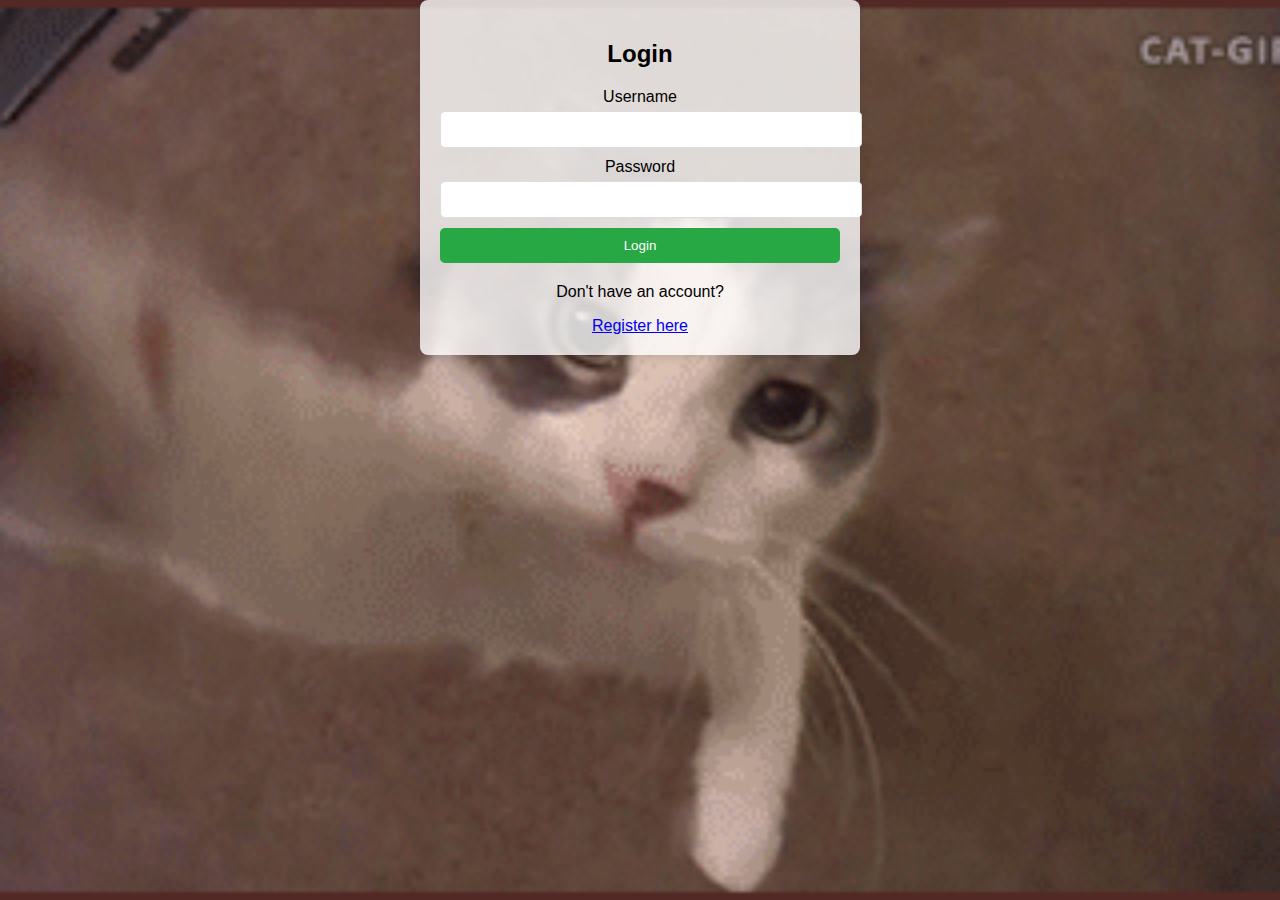
<file: index.html>
<!DOCTYPE html>
<html lang="en">
<head>
    <meta charset="UTF-8">
    <meta name="viewport" content="width=device-width, initial-scale=1.0">
    <title>Login - Hacker Portal</title>
    <link rel="stylesheet" href="style.css">
</head>
<body>
    <div class="login-container">
        <h2>Login</h2>
        <form id="login-form">
            <label for="username">Username</label>
            <input type="text" id="username" required>
            
            <label for="password">Password</label>
            <input type="password" id="password" required>
            
            <button type="submit">Login</button>
            <p id="login-error" class="error-message"></p>
        </form>
        
        <div class="register-section">
            <p>Don't have an account?</p>
            <a href="register.html" class="register-button">Register here</a>
        </div>
    </div>

    <script src="script.js"></script>
</body>
</html>
</file>
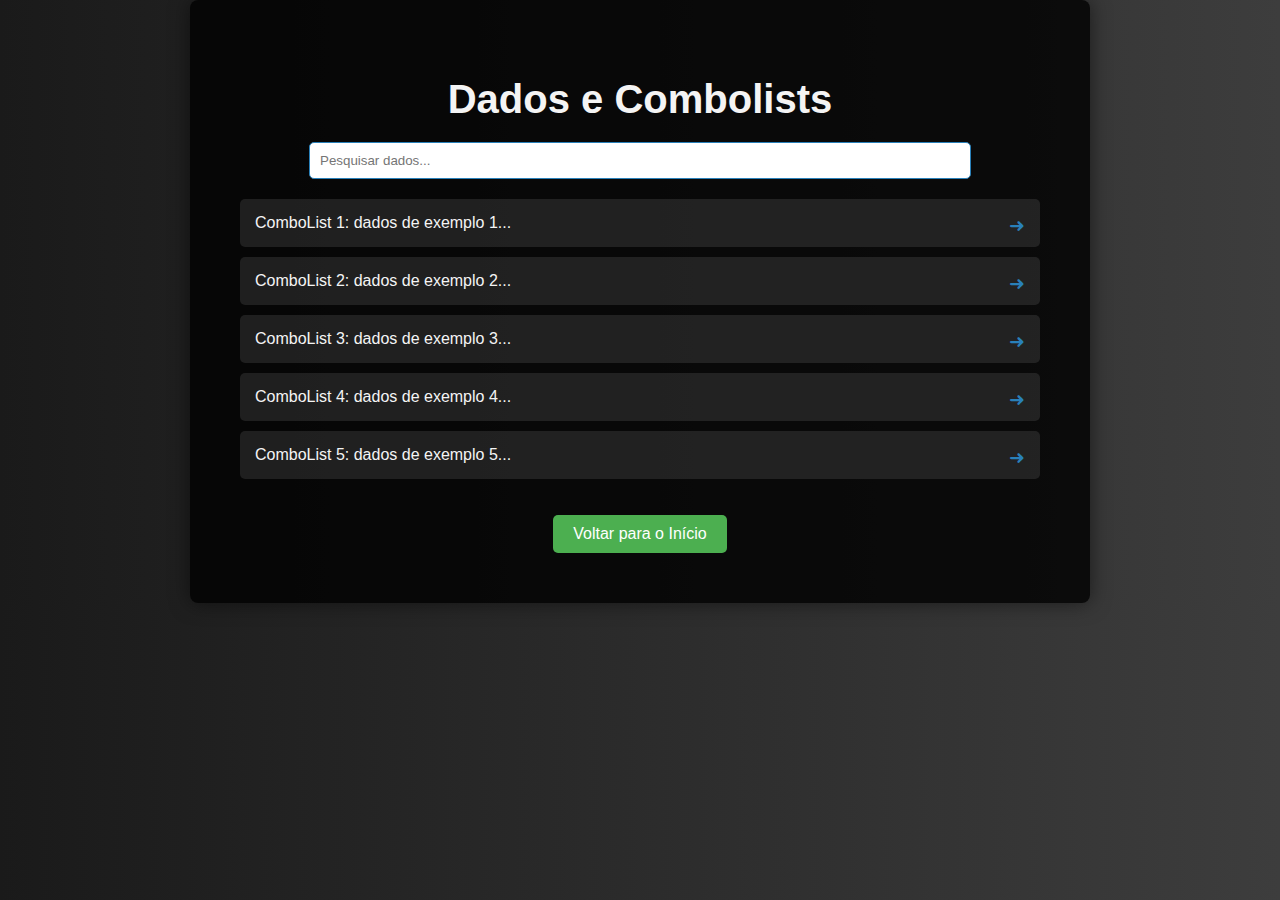
<file: dados.html>
<!DOCTYPE html>
<html lang="en">
<head>
    <meta charset="UTF-8">
    <meta name="viewport" content="width=device-width, initial-scale=1.0">
    <title>Dados - Hacker Portal</title>
    <style>
        body {
            font-family: 'Arial', sans-serif;
            margin: 0;
            padding: 0;
            background: linear-gradient(to right, #1a1a1a, #3d3d3d);
            color: #f4f4f4;
        }

        .data-container {
            max-width: 800px;
            margin: auto;
            padding: 50px;
            background: rgba(0, 0, 0, 0.8);
            border-radius: 8px;
            box-shadow: 0 0 20px rgba(0, 0, 0, 0.5);
            text-align: center;
        }

        h1 {
            font-size: 2.5em;
            margin-bottom: 20px;
        }

        .search-box {
            margin-bottom: 20px;
        }

        .search-box input {
            padding: 10px;
            width: 80%;
            border-radius: 5px;
            border: 1px solid #2980b9;
            outline: none;
        }

        .data-list {
            list-style-type: none;
            padding: 0;
            text-align: left;
        }

        .data-list li {
            background: rgba(255, 255, 255, 0.1);
            margin: 10px 0;
            padding: 15px;
            border-radius: 5px;
            transition: background 0.3s;
            cursor: pointer;
            position: relative;
        }

        .data-list li:hover {
            background: rgba(255, 255, 255, 0.2);
        }

        .data-list li::after {
            content: '➜'; /* Setar um ícone de seta */
            position: absolute;
            right: 15px;
            font-size: 1.2em;
            color: #2980b9;
        }

        .back-button {
            display: inline-block;
            margin-top: 20px;
            padding: 10px 20px;
            background: #4caf50;
            color: #fff;
            text-decoration: none;
            border-radius: 5px;
            transition: background 0.3s;
        }

        .back-button:hover {
            background: #45a049;
        }

        /* Estilo para o botão de compartilhar */
        .share-button {
            padding: 10px 20px;
            background: #2980b9;
            color: white;
            border: none;
            border-radius: 5px;
            cursor: pointer;
            transition: background 0.3s;
            margin-top: 20px;
            text-decoration: none;
        }

        .share-button:hover {
            background: #3498db;
        }

        @media (max-width: 600px) {
            .search-box input {
                width: 100%; /* Ajusta a largura para telas menores */
            }
        }
    </style>
</head>
<body>
    <div class="data-container">
        <h1>Dados e Combolists</h1>

        <!-- Barra de Pesquisa -->
        <div class="search-box">
            <input type="text" id="search-input" placeholder="Pesquisar dados...">
        </div>

        <!-- Lista de Dados -->
        <ul class="data-list" id="data-list">
            <li data-link="https://pastebin.com/example1">ComboList 1: dados de exemplo 1...</li>
            <li data-link="https://pastebin.com/example2">ComboList 2: dados de exemplo 2...</li>
            <li data-link="https://pastebin.com/example3">ComboList 3: dados de exemplo 3...</li>
            <li data-link="https://pastebin.com/example4">ComboList 4: dados de exemplo 4...</li>
            <li data-link="https://pastebin.com/example5">ComboList 5: dados de exemplo 5...</li>
            <!-- Adicione mais itens conforme necessário -->
        </ul>

        <!-- Botão para voltar ao início -->
        <a href="main.html" class="back-button">Voltar para o Início</a>
    </div>

    <script>
        // Script de busca
        document.getElementById('search-input').addEventListener('input', function() {
            const searchValue = this.value.toLowerCase();
            const dataListItems = document.querySelectorAll('.data-list li');

            dataListItems.forEach(function(item) {
                const itemText = item.textContent.toLowerCase();
                if (itemText.includes(searchValue)) {
                    item.style.display = '';
                } else {
                    item.style.display = 'none';
                }
            });
        });

        // Função para abrir o link ao clicar em um item da lista
        document.querySelectorAll('.data-list li').forEach(item => {
            item.addEventListener('click', function() {
                const link = this.getAttribute('data-link'); // Pega o link associado
                window.open(link, '_blank'); // Abre o link
            });
        });
    </script>
</body>
</html>
</file>
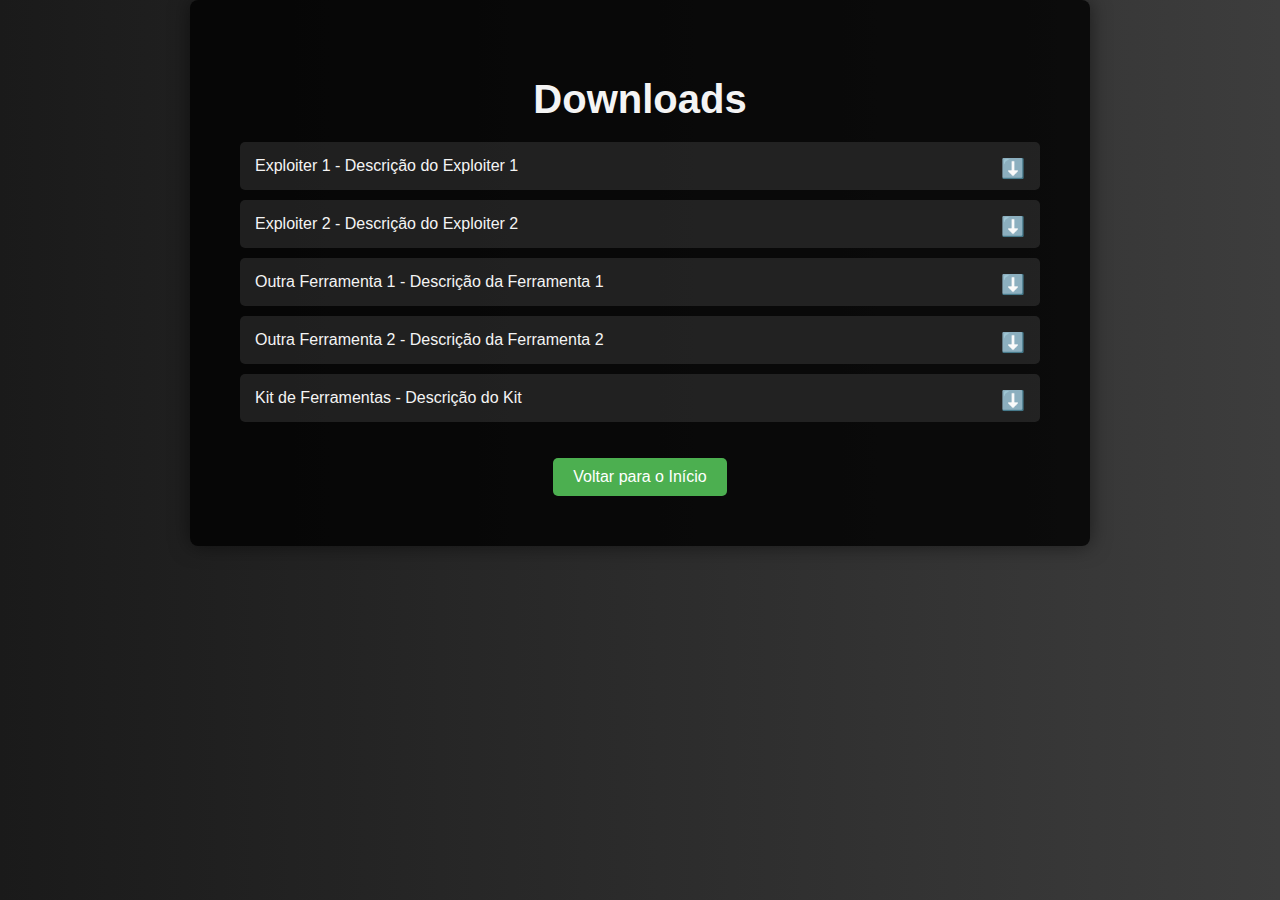
<file: exploiter.html>
<!DOCTYPE html>
<html lang="en">
<head>
    <meta charset="UTF-8">
    <meta name="viewport" content="width=device-width, initial-scale=1.0">
    <title>Downloads - Hacker Portal</title>
    <style>
        body {
            font-family: 'Arial', sans-serif;
            margin: 0;
            padding: 0;
            background: linear-gradient(to right, #1a1a1a, #3d3d3d);
            color: #f4f4f4;
        }

        .download-container {
            max-width: 800px;
            margin: auto;
            padding: 50px;
            background: rgba(0, 0, 0, 0.8);
            border-radius: 8px;
            box-shadow: 0 0 20px rgba(0, 0, 0, 0.5);
            text-align: center;
        }

        h1 {
            font-size: 2.5em;
            margin-bottom: 20px;
        }

        .download-list {
            list-style-type: none;
            padding: 0;
            text-align: left;
        }

        .download-list li {
            background: rgba(255, 255, 255, 0.1);
            margin: 10px 0;
            padding: 15px;
            border-radius: 5px;
            transition: background 0.3s;
            cursor: pointer;
            position: relative;
        }

        .download-list li:hover {
            background: rgba(255, 255, 255, 0.2);
        }

        .download-list li::after {
            content: '⬇️'; /* Setar um ícone de download */
            position: absolute;
            right: 15px;
            font-size: 1.2em;
            color: #2980b9;
        }

        .back-button {
            display: inline-block;
            margin-top: 20px;
            padding: 10px 20px;
            background: #4caf50;
            color: #fff;
            text-decoration: none;
            border-radius: 5px;
            transition: background 0.3s;
        }

        .back-button:hover {
            background: #45a049;
        }
    </style>
</head>
<body>
    <div class="download-container">
        <h1>Downloads</h1>

        <!-- Lista de Downloads -->
        <ul class="download-list" id="download-list">
            <li><a href="downloads/exploiter1.zip" style="color: inherit; text-decoration: none;">Exploiter 1 - Descrição do Exploiter 1</a></li>
            <li><a href="downloads/exploiter2.zip" style="color: inherit; text-decoration: none;">Exploiter 2 - Descrição do Exploiter 2</a></li>
            <li><a href="downloads/other-tool1.zip" style="color: inherit; text-decoration: none;">Outra Ferramenta 1 - Descrição da Ferramenta 1</a></li>
            <li><a href="downloads/other-tool2.zip" style="color: inherit; text-decoration: none;">Outra Ferramenta 2 - Descrição da Ferramenta 2</a></li>
            <li><a href="downloads/toolkit.zip" style="color: inherit; text-decoration: none;">Kit de Ferramentas - Descrição do Kit</a></li>
            <!-- Adicione mais itens conforme necessário -->
        </ul>

        <!-- Botão para voltar ao início -->
        <a href="main.html" class="back-button">Voltar para o Início</a>
    </div>
</body>
</html>
</file>
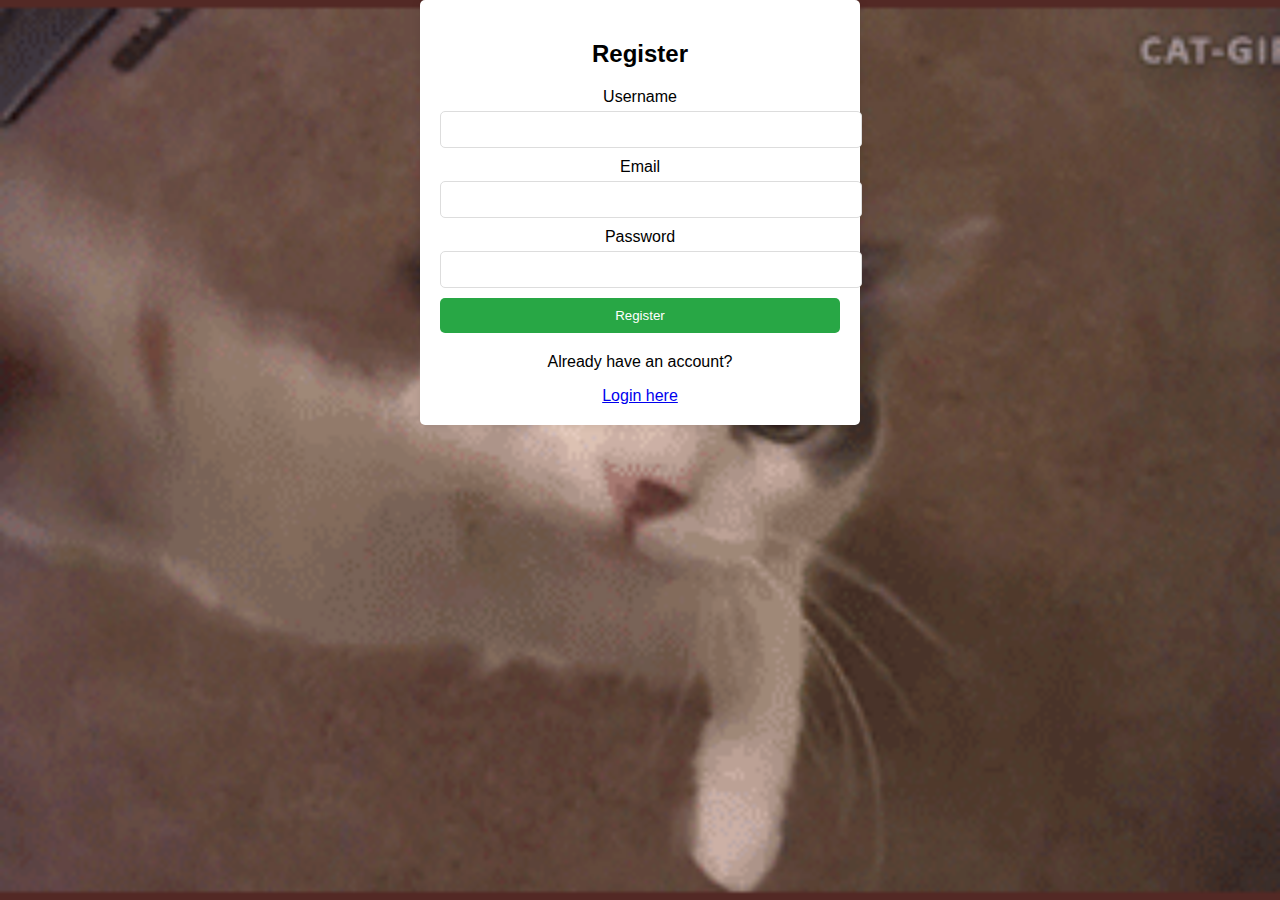
<file: register.html>
<!DOCTYPE html>
<html lang="en">
<head>
    <meta charset="UTF-8">
    <meta name="viewport" content="width=device-width, initial-scale=1.0">
    <title>Register - Hacker Portal</title>
    <link rel="stylesheet" href="style.css">
</head>
<body>
    <div class="register-container">
        <h2>Register</h2>
        <form id="register-form">
            <label for="register-username">Username</label>
            <input type="text" id="register-username" required>
            
            <label for="register-email">Email</label>
            <input type="email" id="register-email" required>
            
            <label for="register-password">Password</label>
            <input type="password" id="register-password" required>
            
            <button type="submit">Register</button>
            <p id="register-error" class="error-message"></p>
        </form>
        
        <div class="login-section">
            <p>Already have an account?</p>
            <a href="index.html" class="login-button">Login here</a>
        </div>
    </div>

    <script src="script.js"></script>
</body>
</html>
</file>
<file: style.css>
body {
    font-family: Arial, sans-serif;
    background-color: #f4f4f4;
    margin: 0;
    padding: 0;
}

.login-container, .register-container, .main-container {
    max-width: 400px;
    margin: auto;
    padding: 20px;
    background: #fff;
    box-shadow: 0 0 10px rgba(0, 0, 0, 0.1);
    border-radius: 5px;
    text-align: center;
}

h2 {
    margin-bottom: 20px;
}

label {
    display: block;
    margin-bottom: 5px;
}

input {
    width: 100%;
    padding: 10px;
    margin-bottom: 10px;
    border: 1px solid #ddd;
    border-radius: 5px;
}

button {
    width: 100%;
    padding: 10px;
    background-color: #28a745;
    border: none;
    color: white;
    border-radius: 5px;
    cursor: pointer;
}

button:hover {
    background-color: #218838;
}

.error-message {
    color: red;
    font-size: 0.9em;
}

.register-section, .login-section {
    margin-top: 20px;
}
body {
    margin: 0;
    padding: 0;
    height: 100vh; /* Faz o corpo ocupar toda a altura da viewport */
    background-image: url('Cats\ Love\ To\ Give\ Kisses\ Too\ \(10\ Gifs\).gif'); /* Substitua pelo caminho da sua imagem */
    background-size: cover; /* Faz a imagem cobrir todo o fundo */
    background-position: center; /* Centraliza a imagem */
    background-repeat: no-repeat; /* Evita que a imagem se repita */
}

.login-container {
    background-color: rgba(255, 255, 255, 0.8); /* Fundo branco com opacidade */
    padding: 20px; /* Espaçamento interno */
    border-radius: 8px; /* Bordas arredondadas */
    box-shadow: 0 4px 8px rgba(0, 0, 0, 0.1); /* Sombra leve */
}
</file>
